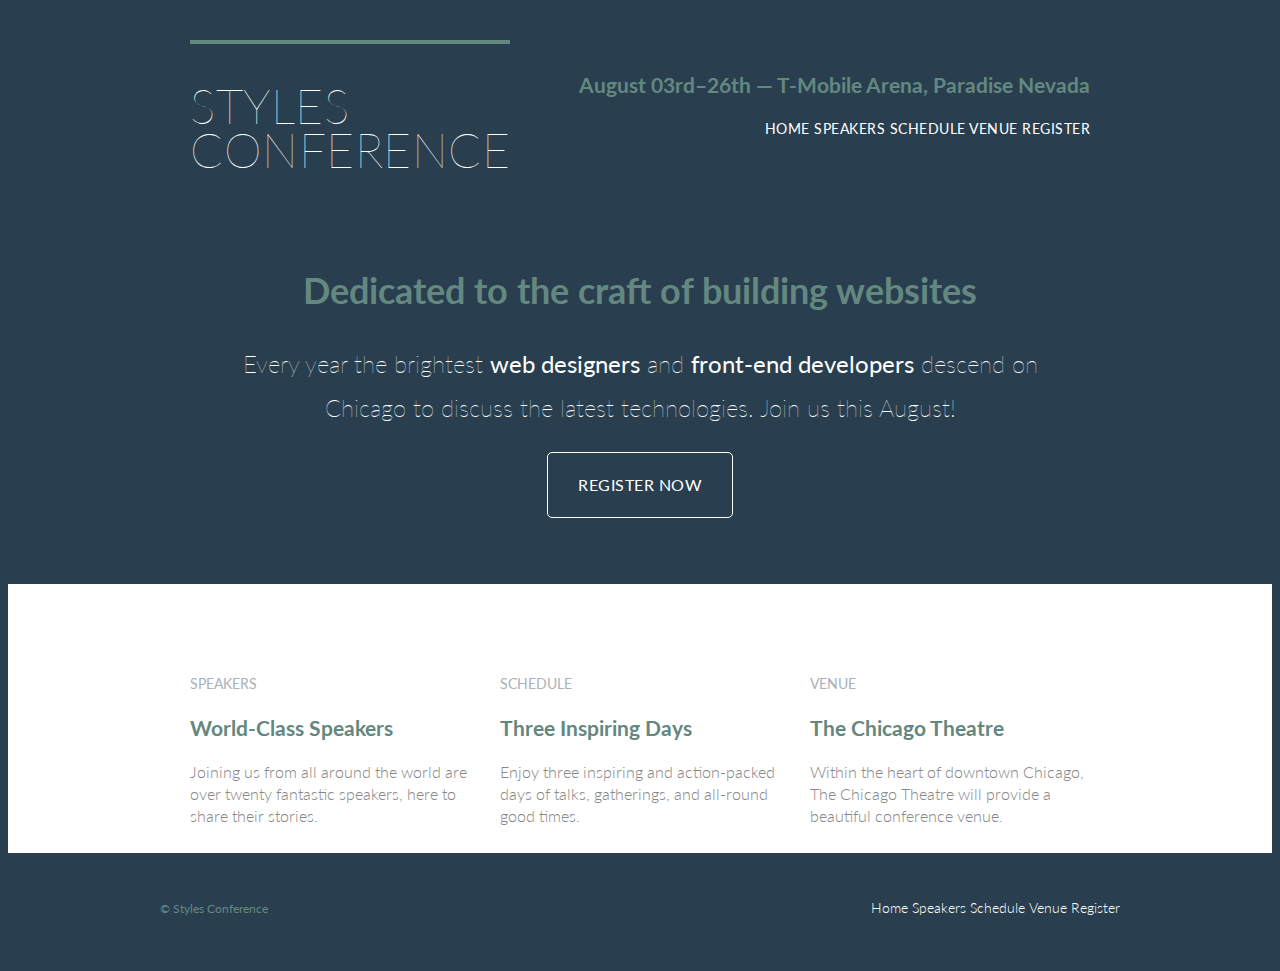
<file: index.html>
<!DOCTYPE html>
<html lang="en">

<head>
	<meta charset="UTF-8">
	<title>Styles Conference</title>
	<link rel="stylesheet" href="https://meyerweb.com/eric/tools/css/reset/reset.css" type="text/css">
	<link href="https://fonts.googleapis.com/css?family=Lato:100,300,400" rel="stylesheet">
	<link rel="stylesheet" href="Assets/Stylesheets/stylesheet.css" type="text/css">
</head>
<!-- to wrap existing content within tags, you can highlight it then press CTRL+Shift+G (Emmet) or Alt+Shift+W -->

<body>
	<header class="primary-header container group">
			<h1 class="logo"><a href="index.html">Styles <br> Conference</a></h1>
		<h3 class="tagline">August 03rd&ndash;26th &mdash; T-Mobile Arena, Paradise Nevada</h3>
		<nav class="nav primary-nav">
			<a href="index.html">Home</a>
			<a href="speakers.html">Speakers</a>
			<a href="schedule.html">Schedule</a>
			<a href="venue.html">Venue</a>
			<a href="register.html">Register</a>
		</nav>
	</header>
	<section class="hero container">
		<h2>Dedicated to the craft of building websites</h2>
		<p>Every year the brightest <strong>web designers</strong> and <strong>front-end developers</strong> descend on Chicago to discuss the latest technologies. Join us this August!</p>
		<a class="btn btn-alt" href="register.html">Register Now</a>
	</section>
	<section class="row">
	<div class="grid">
	<!-- speakers -->
		<section class="teaser col-1-3">
			<a href="speakers.html">
				<h5>Speakers</h5>
				<h3>World-Class Speakers</h3>
			</a>
			<p>Joining us from all around the world are over twenty fantastic speakers, here to share their stories.</p>
		</section><!-- schedule --><section class="teaser col-1-3">
			<a href="schedule.html">
				<h5>Schedule</h5>
				<h3>Three Inspiring Days</h3>
			</a>
			<p>Enjoy three inspiring and action-packed days of talks, gatherings, and all-round good times.</p>
		</section><!-- venue --><section class="teaser col-1-3">
			<a href="venue.html">
				<h5>Venue</h5>
				<h3>The Chicago Theatre</h3>
			</a>
			<p>Within the heart of downtown Chicago, The Chicago Theatre will provide a beautiful conference venue.</p>
		</section>
	</div>
	</section>
	<!-- footer -->
	<footer class="primary-footer container group">
		<small>&copy; Styles Conference</small>
		<nav class="nav">
			<a href="index.html">Home</a>
			<a href="speakers.html">Speakers</a>
			<a href="schedule.html">Schedule</a>
			<a href="venue.html">Venue</a>
			<a href="register.html">Register</a>
		</nav>
	</footer>
</body>

</html>
</file>
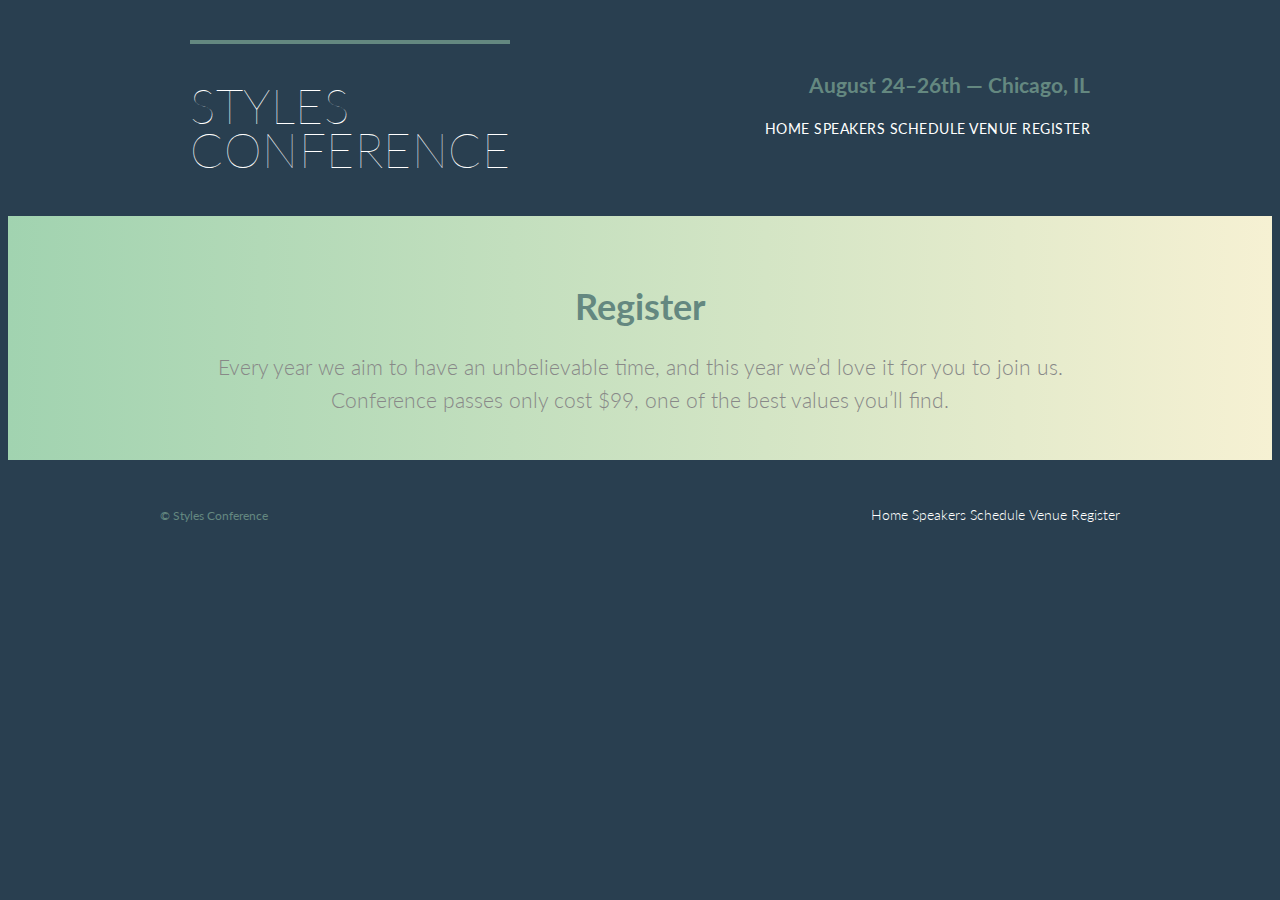
<file: register.html>
<!DOCTYPE html>
<html lang="en">

  <head>
    <meta charset="utf-8">
    <title>Register - Styles Conference</title>
    <link rel="stylesheet" href="Assets/Stylesheets/stylesheet.css">
    <link rel="stylesheet" href="http://fonts.googleapis.com/css?family=Lato:100,300,400">
  </head>

  <body>

    <!-- Header -->

    <header class="primary-header container group">

      <h1 class="logo">
        <a href="index.html">Styles <br> Conference</a>
      </h1>

      <h3 class="tagline">August 24&ndash;26th &mdash; Chicago, IL</h3>

      <nav class="nav primary-nav">
        <a href="index.html">Home</a>
        <a href="speakers.html">Speakers</a>
        <a href="schedule.html">Schedule</a>
        <a href="venue.html">Venue</a>
        <a href="register.html">Register</a>
      </nav>

    </header>

    <!-- Lead -->

    <section class="row-alt">
      <div class="lead container">

        <h1>Register</h1>

        <p>Every year we aim to have an unbelievable time, and this year we&#8217;d love it for you to join us. Conference passes only cost $99, one of the best values you&#8217;ll find.</p>

      </div>
    </section>

    <!-- Footer -->

    <footer class="primary-footer container group">

      <small>&copy; Styles Conference</small>

      <nav class="nav">
        <a href="index.html">Home</a>
        <a href="speakers.html">Speakers</a>
        <a href="schedule.html">Schedule</a>
        <a href="venue.html">Venue</a>
        <a href="register.html">Register</a>
      </nav>

    </footer>

  </body>
</html>
</file>
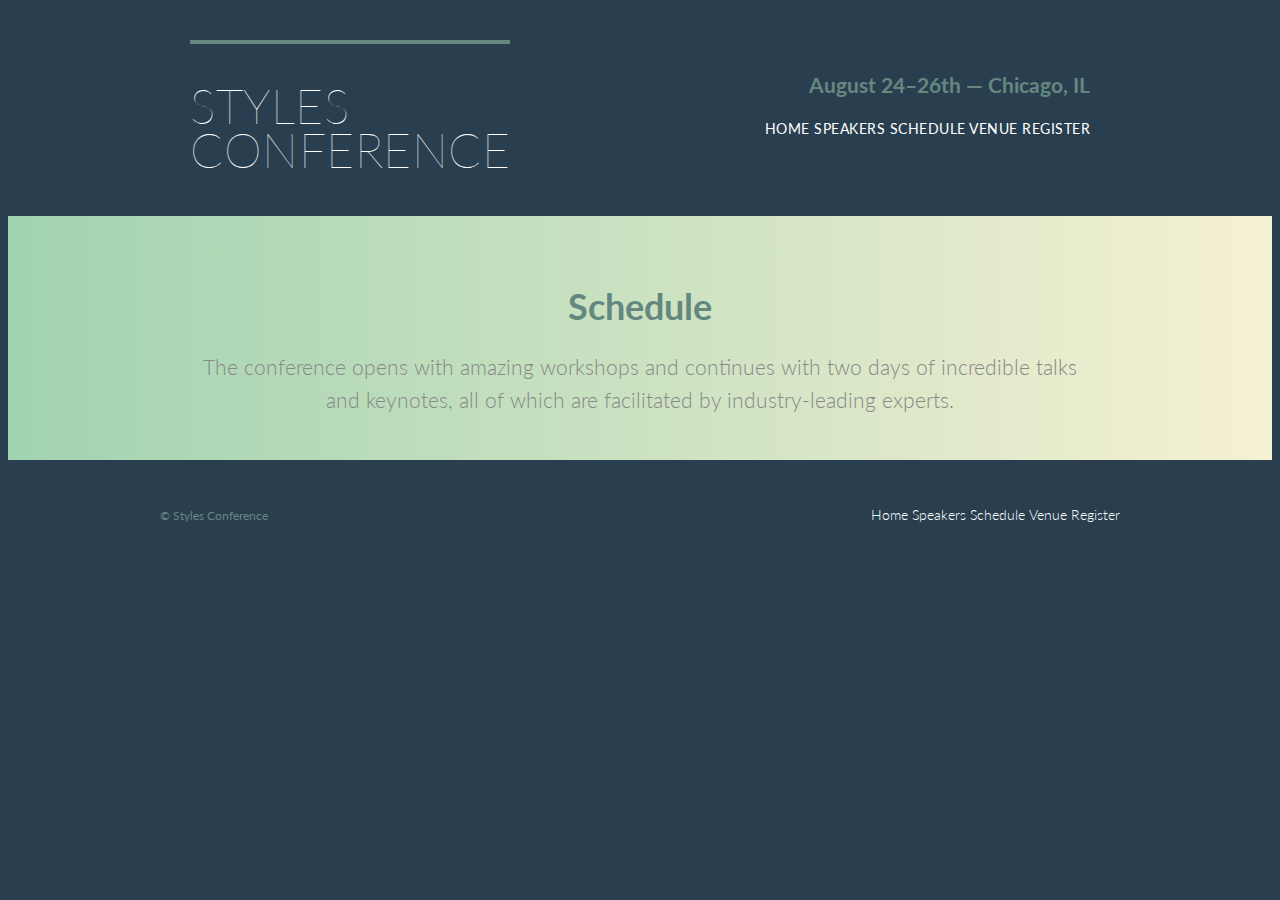
<file: schedule.html>
<!DOCTYPE html>
<html lang="en">

  <head>
    <meta charset="utf-8">
    <title>Schedule - Styles Conference</title>
    <link rel="stylesheet" href="Assets/Stylesheets/stylesheet.css">
    <link rel="stylesheet" href="http://fonts.googleapis.com/css?family=Lato:100,300,400">
  </head>

  <body>

    <!-- Header -->

    <header class="primary-header container group">

      <h1 class="logo">
        <a href="index.html">Styles <br> Conference</a>
      </h1>

      <h3 class="tagline">August 24&ndash;26th &mdash; Chicago, IL</h3>

      <nav class="nav primary-nav">
        <a href="index.html">Home</a>
        <a href="speakers.html">Speakers</a>
        <a href="schedule.html">Schedule</a>
        <a href="venue.html">Venue</a>
        <a href="register.html">Register</a>
      </nav>

    </header>

    <!-- Lead -->

    <section class="row-alt">
      <div class="lead container">

        <h1>Schedule</h1>

        <p>The conference opens with amazing workshops and continues with two days of incredible talks and keynotes, all of which are facilitated by industry-leading experts.</p>

      </div>
    </section>

    <!-- Footer -->

    <footer class="primary-footer container group">

      <small>&copy; Styles Conference</small>

      <nav class="nav">
        <a href="index.html">Home</a>
        <a href="speakers.html">Speakers</a>
        <a href="schedule.html">Schedule</a>
        <a href="venue.html">Venue</a>
        <a href="register.html">Register</a>
      </nav>

    </footer>

  </body>
</html>
</file>
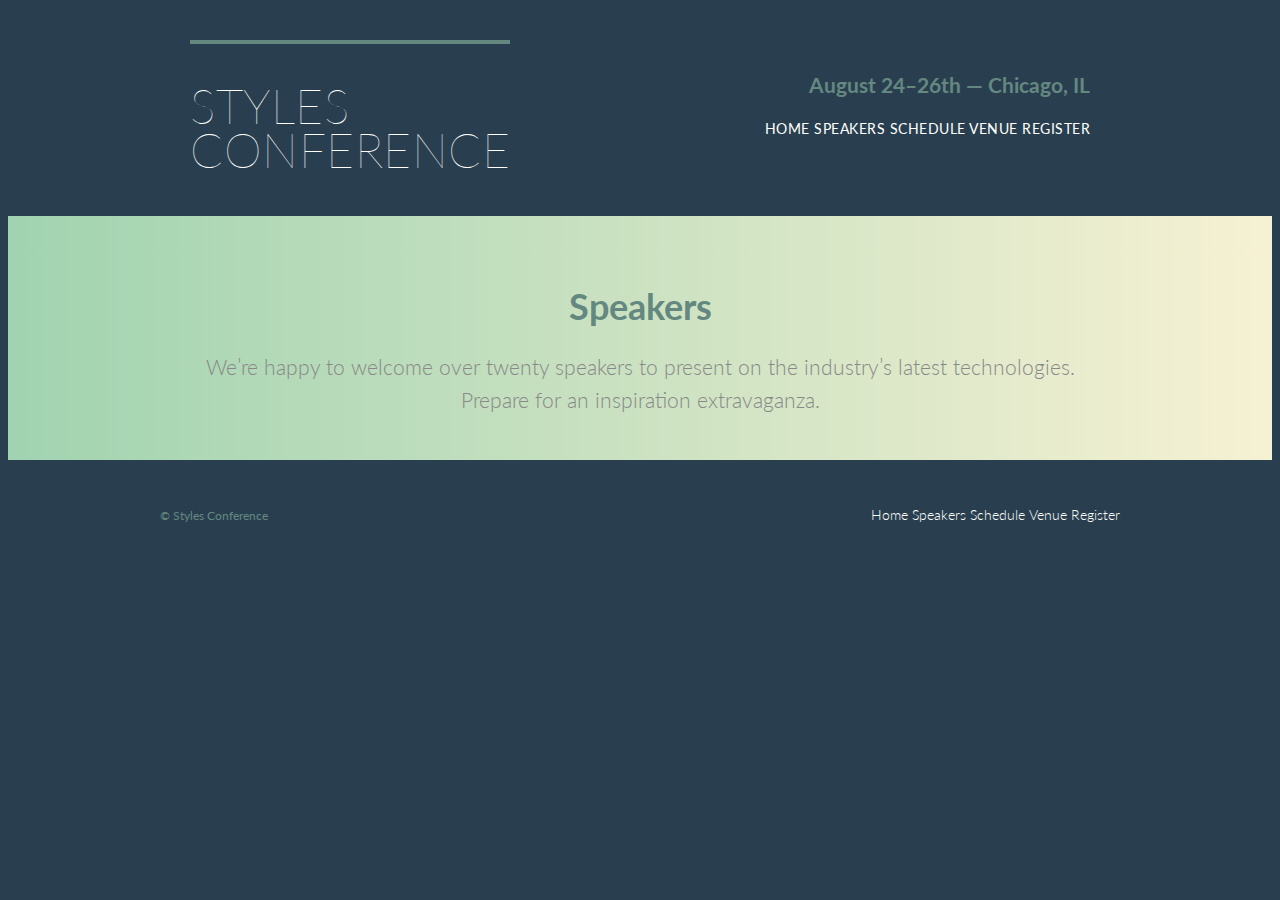
<file: speakers.html>
<!DOCTYPE html>
<html lang="en">

  <head>
    <meta charset="utf-8">
    <title>Speakers - Styles Conference</title>
    <link rel="stylesheet" href="Assets/Stylesheets/stylesheet.css">
    <link rel="stylesheet" href="http://fonts.googleapis.com/css?family=Lato:100,300,400">
  </head>

  <body>

    <!-- Header -->

    <header class="primary-header container group">

      <h1 class="logo">
        <a href="index.html">Styles <br> Conference</a>
      </h1>

      <h3 class="tagline">August 24&ndash;26th &mdash; Chicago, IL</h3>

      <nav class="nav primary-nav">
        <a href="index.html">Home</a>
        <a href="speakers.html">Speakers</a>
        <a href="schedule.html">Schedule</a>
        <a href="venue.html">Venue</a>
        <a href="register.html">Register</a>
      </nav>

    </header>

    <!-- Lead -->

    <section class="row-alt">
      <div class="lead container">

        <h1>Speakers</h1>

        <p>We&#8217;re happy to welcome over twenty speakers to present on the industry&#8217;s latest technologies. Prepare for an inspiration extravaganza.</p>

      </div>
    </section>

    <!-- Footer -->

    <footer class="primary-footer container group">

      <small>&copy; Styles Conference</small>

      <nav class="nav">
        <a href="index.html">Home</a>
        <a href="speakers.html">Speakers</a>
        <a href="schedule.html">Schedule</a>
        <a href="venue.html">Venue</a>
        <a href="register.html">Register</a>
      </nav>

    </footer>

  </body>
</html>
</file>
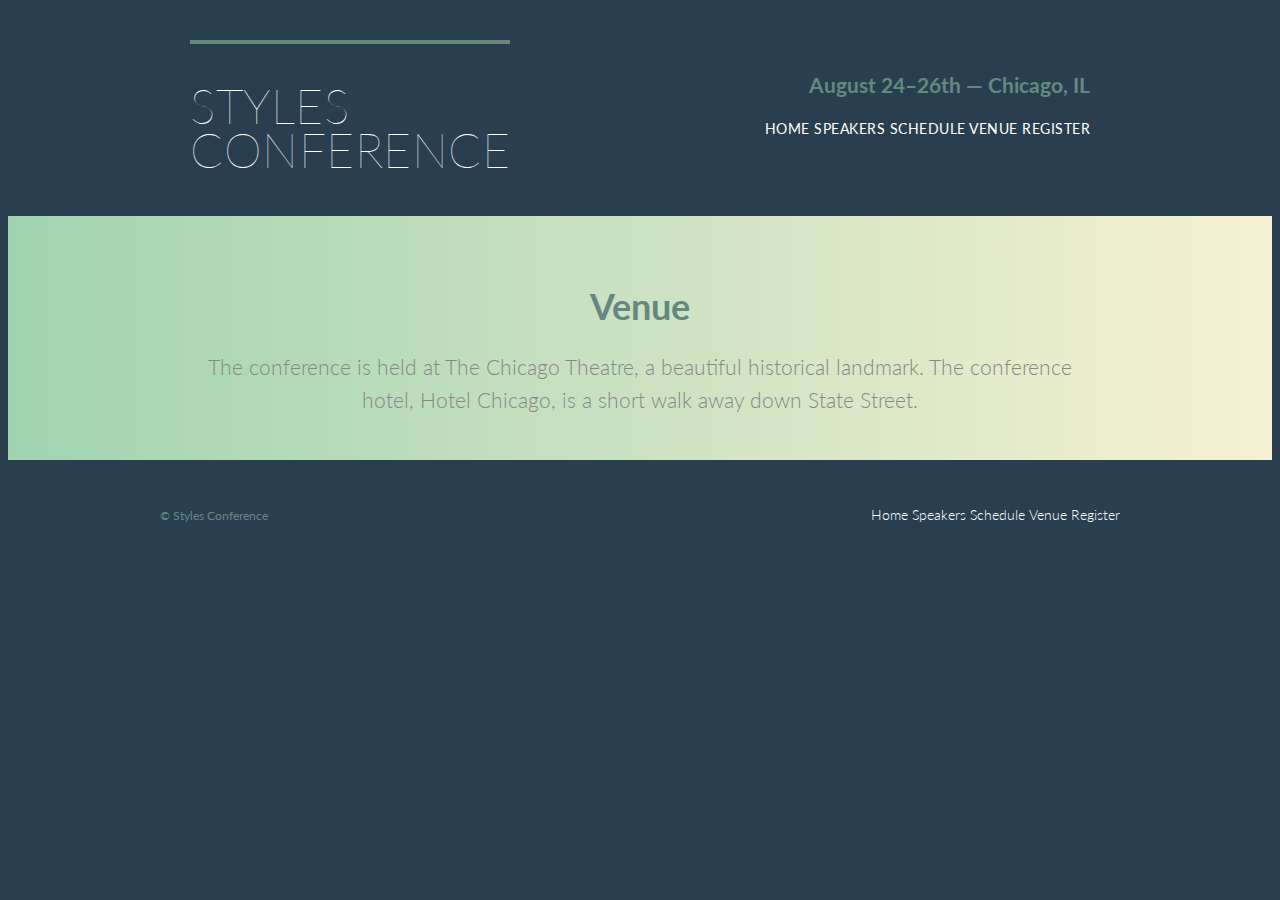
<file: venue.html>
<!DOCTYPE html>
<html lang="en">

  <head>
    <meta charset="utf-8">
    <title>Venue - Styles Conference</title>
    <link rel="stylesheet" href="Assets/Stylesheets/stylesheet.css">
    <link rel="stylesheet" href="http://fonts.googleapis.com/css?family=Lato:100,300,400">
  </head>

  <body>

    <!-- Header -->

    <header class="primary-header container group">

      <h1 class="logo">
        <a href="index.html">Styles <br> Conference</a>
      </h1>

      <h3 class="tagline">August 24&ndash;26th &mdash; Chicago, IL</h3>

      <nav class="nav primary-nav">
        <a href="index.html">Home</a>
        <a href="speakers.html">Speakers</a>
        <a href="schedule.html">Schedule</a>
        <a href="venue.html">Venue</a>
        <a href="register.html">Register</a>
      </nav>

    </header>

    <!-- Lead -->

    <section class="row-alt">
      <div class="lead container">

        <h1>Venue</h1>

        <p>The conference is held at The Chicago Theatre, a beautiful historical landmark. The conference hotel, Hotel Chicago, is a short walk away down State Street.</p>

      </div>
    </section>

    <!-- Footer -->

    <footer class="primary-footer container group">

      <small>&copy; Styles Conference</small>

      <nav class="nav">
        <a href="index.html">Home</a>
        <a href="speakers.html">Speakers</a>
        <a href="schedule.html">Schedule</a>
        <a href="venue.html">Venue</a>
        <a href="register.html">Register</a>
      </nav>

    </footer>

  </body>
</html>
</file>
<file: Assets/Stylesheets/stylesheet.css>
/*Custom font styles*/

body {
    background-color: #293f50;
    color: #888;
    font: 300 16px/22px "Lato", "Open Sans", "Helvetica Neue", Helvetica, Arial, sans-serif;
}

h1,
h2,
h3,
h4 {
    color: #648880;
}

h1 {
    font-size: 36px;
    line-height: 44px;
}

h2 {
    font-size: 24px;
    line-height: 44px;
}

h3 {
    font-size: 21px;
}

h4 {
    font-size: 18px;
}

h5 {
    color: #a9b2b9;
    font-size: 14px;
    font-weight: 400;
    text-transform: uppercase;
}

strong {
    font-weight: 400;
}

cite,
em {
    font-style: italic;
}

/*Links*/

a {
  color: #648880;
  text-decoration: none;
}

a:hover {
  color: #a9b2b9;
}

p a {
    border-bottom: 1px solid #dfe2e5;
}

/*Grid*/

*,
*:before,
*:after {
    -webkit-box-sizing: border-box;
    -moz-box-sizing: border-box;
    box-sizing: border-box;
}

.container,
.grid {
    width: 960px;
    margin: 0 auto;
}

.container {
    padding: 0 30px 0 30px;
}

.grid,
.col-1-3,
.col-2-3 {
    padding-left: 15px;
    padding-right: 15px;
}

.col-1-3,
.col-2-3 {
    display: inline-block;
    vertical-align: top;
}

.col-1-3 {
    width: 33.33%;
}

.col-2-3 {
    width: 66.66%;
}


/*Typography*/

h1,
h3,
h4,
h5,
p {
    margin-bottom: 22px;
}

/*Leads*/

.lead {
  text-align: center;
}
.lead p {
  font-size: 21px;
  line-height: 33px;
}

/*Buttons*/

.btn {
    color: #fff;
    cursor: pointer;
    font-weight: 400;
    letter-spacing: 0.5px;
    text-transform: uppercase;
    border-radius: 5px;
    display: inline-block;
    margin: 0;
}

.btn-alt {
    border: 1px solid #fff;
    padding: 10px 30px;
}

.btn-alt:hover {
    background-color: #fff;
    color: #648880;
}

/*Home*/

.hero {
    color: #fff;
    padding: 22px 80px 66px 80px;
    line-height: 44px;
    text-align: center;
}

.hero h2 {
  font-size: 36px;
}

.hero p {
  font-size: 24px;
  font-weight: 100;
}

.teaser a:hover h3 {
  color: #a9b2b9;
}

/*Clearfix*/

.group:before,
.group:after {
    content: "";
    display: table;
}

.group:after {
    clear: both;
}

.group {
    clear: both;
    *zoom: 1;
}

/*Rows*/
.row, .row-alt {
    min-width: 960px;
}
.row {
    background-color: #fff;
    padding: 66px 0 4px 0;
}

.row-alt {
    background-color: #cbe2c1;
    background: linear-gradient(to right, #a1d3b0, #f6f1d3);
    padding: 44px 0 22px 0;
}
/*Primary header*/

.logo {
    border-top: 4px solid #648880;
    padding: 40px 0 22px 0;
    float: left;
    font-size: 48px;
    line-height: 44px;
    font-weight: 100;
    letter-spacing: 0.5px;
    text-transform: uppercase;
}

.tagline {
  margin: 66px 0 22px 0;
  text-align: right;
}

.primary-nav {
  font-size: 14px;
  font-weight: 400;
  letter-spacing: .5px;
  text-transform: uppercase;
}

/*Primary footer*/

.primary-footer {
    padding: 44px 0 44px 0;
    color: #648880;
    font-size: 14px;
}

.primary-footer small {
    float: left;
    font-weight: 400;
}

.primary-header a,
.primary-footer a {
  color: #fff;
}
.primary-header a:hover,
.primary-footer a:hover {
  color: #648880;
}


/*Navigation*/

.nav {
    text-align: right;
}
</file>
